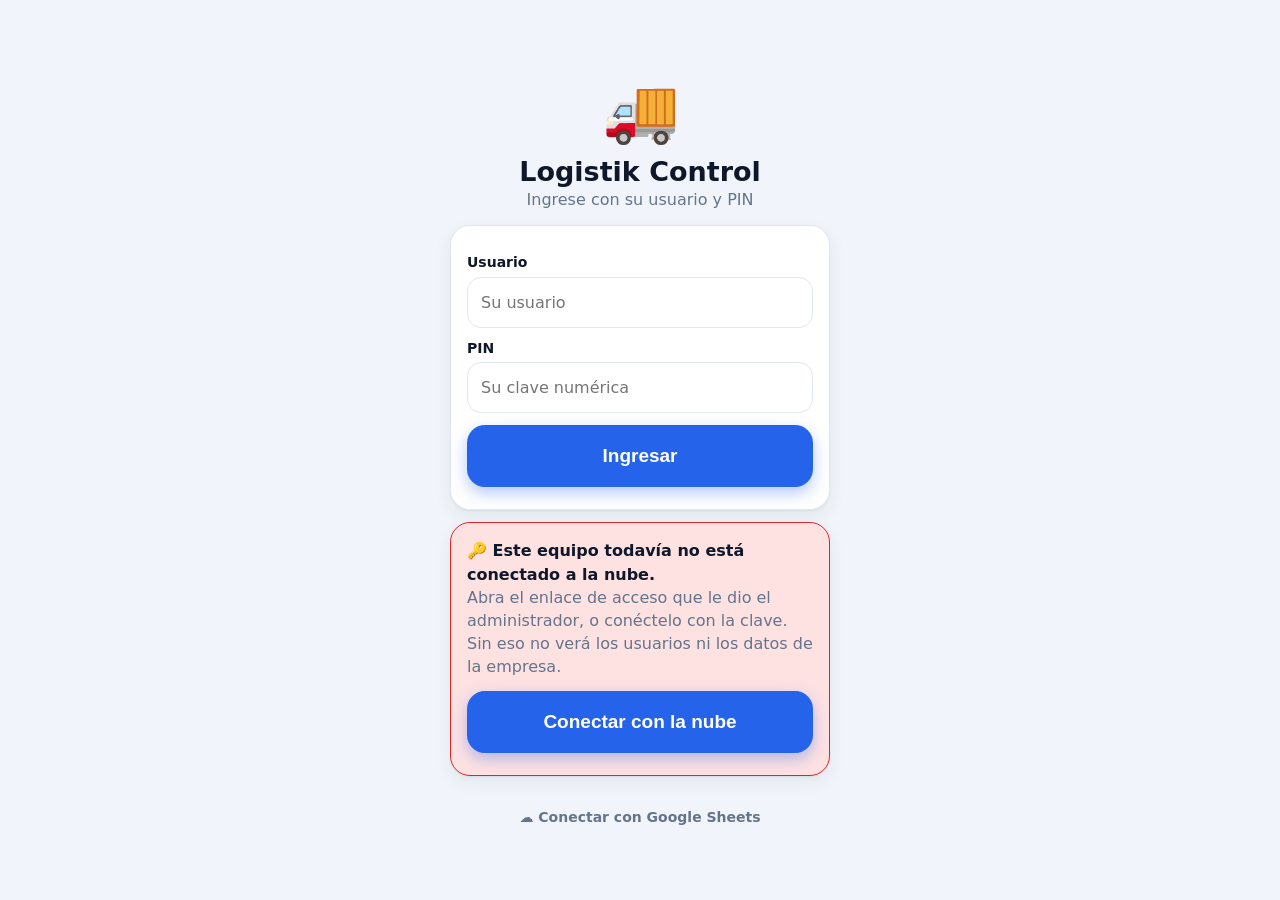
<file: index.html>
<!doctype html>
<html lang="es">
<head>
<meta charset="utf-8">
<meta name="viewport" content="width=device-width, initial-scale=1, viewport-fit=cover, user-scalable=no">
<meta name="theme-color" content="#1d5fd1">
<title>Logistik Control</title>
<link rel="stylesheet" href="vendor/leaflet.css">
<link rel="stylesheet" href="style.css">
</head>
<body>
<div id="app"></div>
<script src="capacitor.js"></script>
<script src="sql-wasm.js"></script>
<script src="vendor/leaflet.js"></script>
<script type="module" src="localapi.js"></script>
<script type="module" src="app.js"></script>
</body>
</html>
</file>
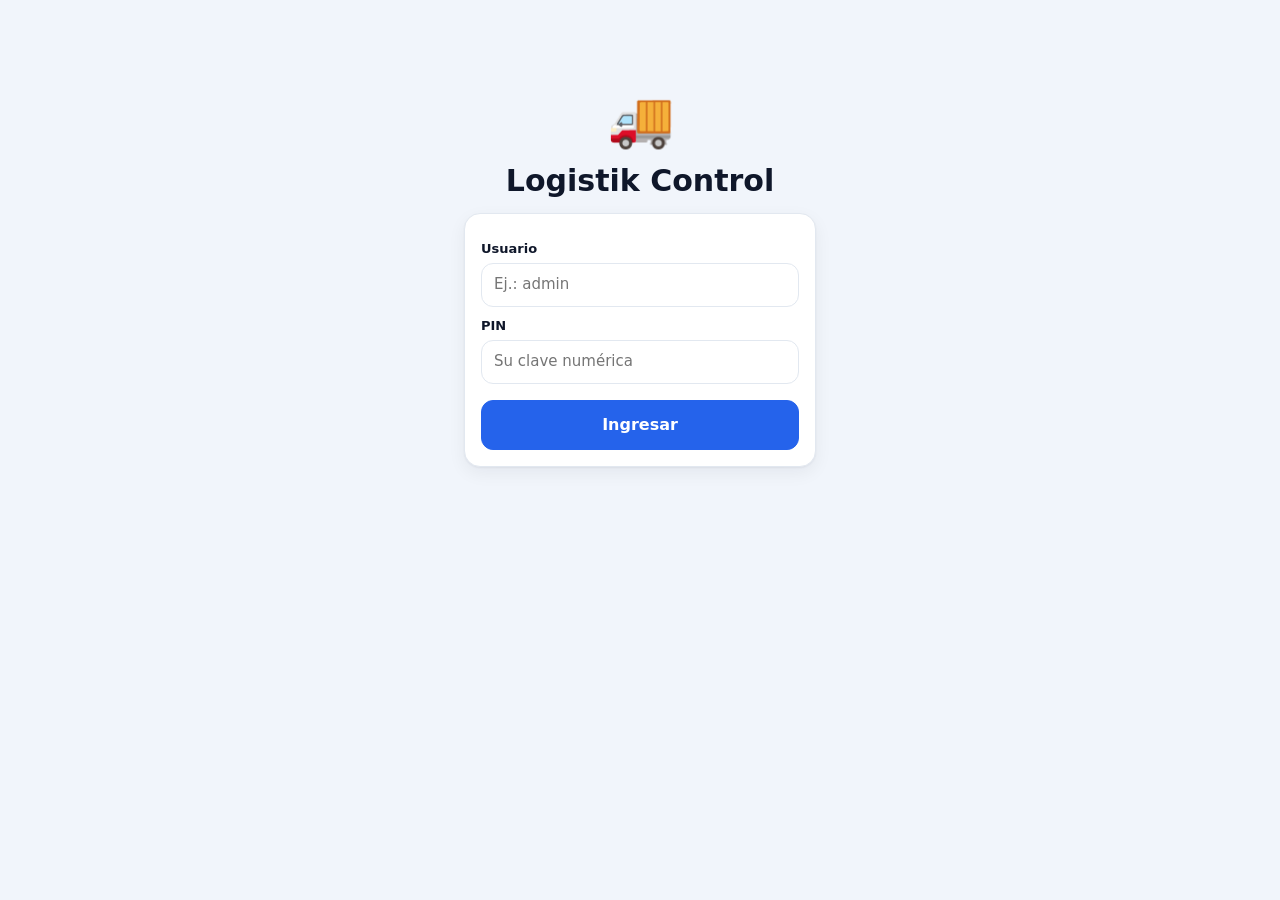
<file: admin.html>
<!doctype html>
<html lang="es"><head><meta charset="utf-8"><meta name="viewport" content="width=device-width, initial-scale=1"><title>Logistik Control</title>
<link rel="stylesheet" href="vendor/leaflet.css"><link rel="stylesheet" href="admin.css"></head>
<body><div id="app"></div><script>window.LC_STANDALONE = true;</script><script src="sql-wasm.js"></script><script src="vendor/leaflet.js"></script>
<script type="module" src="localapi.js?v=1794405781250"></script><script type="module" src="admin.js?v=1794405781250"></script></body></html>
</file>
<file: vendor/leaflet.css>
/* required styles */

.leaflet-pane,
.leaflet-tile,
.leaflet-marker-icon,
.leaflet-marker-shadow,
.leaflet-tile-container,
.leaflet-pane > svg,
.leaflet-pane > canvas,
.leaflet-zoom-box,
.leaflet-image-layer,
.leaflet-layer {
	position: absolute;
	left: 0;
	top: 0;
	}
.leaflet-container {
	overflow: hidden;
	}
.leaflet-tile,
.leaflet-marker-icon,
.leaflet-marker-shadow {
	-webkit-user-select: none;
	   -moz-user-select: none;
	        user-select: none;
	  -webkit-user-drag: none;
	}
/* Prevents IE11 from highlighting tiles in blue */
.leaflet-tile::selection {
	background: transparent;
}
/* Safari renders non-retina tile on retina better with this, but Chrome is worse */
.leaflet-safari .leaflet-tile {
	image-rendering: -webkit-optimize-contrast;
	}
/* hack that prevents hw layers "stretching" when loading new tiles */
.leaflet-safari .leaflet-tile-container {
	width: 1600px;
	height: 1600px;
	-webkit-transform-origin: 0 0;
	}
.leaflet-marker-icon,
.leaflet-marker-shadow {
	display: block;
	}
/* .leaflet-container svg: reset svg max-width decleration shipped in Joomla! (joomla.org) 3.x */
/* .leaflet-container img: map is broken in FF if you have max-width: 100% on tiles */
.leaflet-container .leaflet-overlay-pane svg {
	max-width: none !important;
	max-height: none !important;
	}
.leaflet-container .leaflet-marker-pane img,
.leaflet-container .leaflet-shadow-pane img,
.leaflet-container .leaflet-tile-pane img,
.leaflet-container img.leaflet-image-layer,
.leaflet-container .leaflet-tile {
	max-width: none !important;
	max-height: none !important;
	width: auto;
	padding: 0;
	}

.leaflet-container img.leaflet-tile {
	/* See: https://bugs.chromium.org/p/chromium/issues/detail?id=600120 */
	mix-blend-mode: plus-lighter;
}

.leaflet-container.leaflet-touch-zoom {
	-ms-touch-action: pan-x pan-y;
	touch-action: pan-x pan-y;
	}
.leaflet-container.leaflet-touch-drag {
	-ms-touch-action: pinch-zoom;
	/* Fallback for FF which doesn't support pinch-zoom */
	touch-action: none;
	touch-action: pinch-zoom;
}
.leaflet-container.leaflet-touch-drag.leaflet-touch-zoom {
	-ms-touch-action: none;
	touch-action: none;
}
.leaflet-container {
	-webkit-tap-highlight-color: transparent;
}
.leaflet-container a {
	-webkit-tap-highlight-color: rgba(51, 181, 229, 0.4);
}
.leaflet-tile {
	filter: inherit;
	visibility: hidden;
	}
.leaflet-tile-loaded {
	visibility: inherit;
	}
.leaflet-zoom-box {
	width: 0;
	height: 0;
	-moz-box-sizing: border-box;
	     box-sizing: border-box;
	z-index: 800;
	}
/* workaround for https://bugzilla.mozilla.org/show_bug.cgi?id=888319 */
.leaflet-overlay-pane svg {
	-moz-user-select: none;
	}

.leaflet-pane         { z-index: 400; }

.leaflet-tile-pane    { z-index: 200; }
.leaflet-overlay-pane { z-index: 400; }
.leaflet-shadow-pane  { z-index: 500; }
.leaflet-marker-pane  { z-index: 600; }
.leaflet-tooltip-pane   { z-index: 650; }
.leaflet-popup-pane   { z-index: 700; }

.leaflet-map-pane canvas { z-index: 100; }
.leaflet-map-pane svg    { z-index: 200; }

.leaflet-vml-shape {
	width: 1px;
	height: 1px;
	}
.lvml {
	behavior: url(#default#VML);
	display: inline-block;
	position: absolute;
	}


/* control positioning */

.leaflet-control {
	position: relative;
	z-index: 800;
	pointer-events: visiblePainted; /* IE 9-10 doesn't have auto */
	pointer-events: auto;
	}
.leaflet-top,
.leaflet-bottom {
	position: absolute;
	z-index: 1000;
	pointer-events: none;
	}
.leaflet-top {
	top: 0;
	}
.leaflet-right {
	right: 0;
	}
.leaflet-bottom {
	bottom: 0;
	}
.leaflet-left {
	left: 0;
	}
.leaflet-control {
	float: left;
	clear: both;
	}
.leaflet-right .leaflet-control {
	float: right;
	}
.leaflet-top .leaflet-control {
	margin-top: 10px;
	}
.leaflet-bottom .leaflet-control {
	margin-bottom: 10px;
	}
.leaflet-left .leaflet-control {
	margin-left: 10px;
	}
.leaflet-right .leaflet-control {
	margin-right: 10px;
	}


/* zoom and fade animations */

.leaflet-fade-anim .leaflet-popup {
	opacity: 0;
	-webkit-transition: opacity 0.2s linear;
	   -moz-transition: opacity 0.2s linear;
	        transition: opacity 0.2s linear;
	}
.leaflet-fade-anim .leaflet-map-pane .leaflet-popup {
	opacity: 1;
	}
.leaflet-zoom-animated {
	-webkit-transform-origin: 0 0;
	    -ms-transform-origin: 0 0;
	        transform-origin: 0 0;
	}
svg.leaflet-zoom-animated {
	will-change: transform;
}

.leaflet-zoom-anim .leaflet-zoom-animated {
	-webkit-transition: -webkit-transform 0.25s cubic-bezier(0,0,0.25,1);
	   -moz-transition:    -moz-transform 0.25s cubic-bezier(0,0,0.25,1);
	        transition:         transform 0.25s cubic-bezier(0,0,0.25,1);
	}
.leaflet-zoom-anim .leaflet-tile,
.leaflet-pan-anim .leaflet-tile {
	-webkit-transition: none;
	   -moz-transition: none;
	        transition: none;
	}

.leaflet-zoom-anim .leaflet-zoom-hide {
	visibility: hidden;
	}


/* cursors */

.leaflet-interactive {
	cursor: pointer;
	}
.leaflet-grab {
	cursor: -webkit-grab;
	cursor:    -moz-grab;
	cursor:         grab;
	}
.leaflet-crosshair,
.leaflet-crosshair .leaflet-interactive {
	cursor: crosshair;
	}
.leaflet-popup-pane,
.leaflet-control {
	cursor: auto;
	}
.leaflet-dragging .leaflet-grab,
.leaflet-dragging .leaflet-grab .leaflet-interactive,
.leaflet-dragging .leaflet-marker-draggable {
	cursor: move;
	cursor: -webkit-grabbing;
	cursor:    -moz-grabbing;
	cursor:         grabbing;
	}

/* marker & overlays interactivity */
.leaflet-marker-icon,
.leaflet-marker-shadow,
.leaflet-image-layer,
.leaflet-pane > svg path,
.leaflet-tile-container {
	pointer-events: none;
	}

.leaflet-marker-icon.leaflet-interactive,
.leaflet-image-layer.leaflet-interactive,
.leaflet-pane > svg path.leaflet-interactive,
svg.leaflet-image-layer.leaflet-interactive path {
	pointer-events: visiblePainted; /* IE 9-10 doesn't have auto */
	pointer-events: auto;
	}

/* visual tweaks */

.leaflet-container {
	background: #ddd;
	outline-offset: 1px;
	}
.leaflet-container a {
	color: #0078A8;
	}
.leaflet-zoom-box {
	border: 2px dotted #38f;
	background: rgba(255,255,255,0.5);
	}


/* general typography */
.leaflet-container {
	font-family: "Helvetica Neue", Arial, Helvetica, sans-serif;
	font-size: 12px;
	font-size: 0.75rem;
	line-height: 1.5;
	}


/* general toolbar styles */

.leaflet-bar {
	box-shadow: 0 1px 5px rgba(0,0,0,0.65);
	border-radius: 4px;
	}
.leaflet-bar a {
	background-color: #fff;
	border-bottom: 1px solid #ccc;
	width: 26px;
	height: 26px;
	line-height: 26px;
	display: block;
	text-align: center;
	text-decoration: none;
	color: black;
	}
.leaflet-bar a,
.leaflet-control-layers-toggle {
	background-position: 50% 50%;
	background-repeat: no-repeat;
	display: block;
	}
.leaflet-bar a:hover,
.leaflet-bar a:focus {
	background-color: #f4f4f4;
	}
.leaflet-bar a:first-child {
	border-top-left-radius: 4px;
	border-top-right-radius: 4px;
	}
.leaflet-bar a:last-child {
	border-bottom-left-radius: 4px;
	border-bottom-right-radius: 4px;
	border-bottom: none;
	}
.leaflet-bar a.leaflet-disabled {
	cursor: default;
	background-color: #f4f4f4;
	color: #bbb;
	}

.leaflet-touch .leaflet-bar a {
	width: 30px;
	height: 30px;
	line-height: 30px;
	}
.leaflet-touch .leaflet-bar a:first-child {
	border-top-left-radius: 2px;
	border-top-right-radius: 2px;
	}
.leaflet-touch .leaflet-bar a:last-child {
	border-bottom-left-radius: 2px;
	border-bottom-right-radius: 2px;
	}

/* zoom control */

.leaflet-control-zoom-in,
.leaflet-control-zoom-out {
	font: bold 18px 'Lucida Console', Monaco, monospace;
	text-indent: 1px;
	}

.leaflet-touch .leaflet-control-zoom-in, .leaflet-touch .leaflet-control-zoom-out  {
	font-size: 22px;
	}


/* layers control */

.leaflet-control-layers {
	box-shadow: 0 1px 5px rgba(0,0,0,0.4);
	background: #fff;
	border-radius: 5px;
	}
.leaflet-control-layers-toggle {
	background-image: url(images/layers.png);
	width: 36px;
	height: 36px;
	}
.leaflet-retina .leaflet-control-layers-toggle {
	background-image: url(images/layers-2x.png);
	background-size: 26px 26px;
	}
.leaflet-touch .leaflet-control-layers-toggle {
	width: 44px;
	height: 44px;
	}
.leaflet-control-layers .leaflet-control-layers-list,
.leaflet-control-layers-expanded .leaflet-control-layers-toggle {
	display: none;
	}
.leaflet-control-layers-expanded .leaflet-control-layers-list {
	display: block;
	position: relative;
	}
.leaflet-control-layers-expanded {
	padding: 6px 10px 6px 6px;
	color: #333;
	background: #fff;
	}
.leaflet-control-layers-scrollbar {
	overflow-y: scroll;
	overflow-x: hidden;
	padding-right: 5px;
	}
.leaflet-control-layers-selector {
	margin-top: 2px;
	position: relative;
	top: 1px;
	}
.leaflet-control-layers label {
	display: block;
	font-size: 13px;
	font-size: 1.08333em;
	}
.leaflet-control-layers-separator {
	height: 0;
	border-top: 1px solid #ddd;
	margin: 5px -10px 5px -6px;
	}

/* Default icon URLs */
.leaflet-default-icon-path { /* used only in path-guessing heuristic, see L.Icon.Default */
	background-image: url(images/marker-icon.png);
	}


/* attribution and scale controls */

.leaflet-container .leaflet-control-attribution {
	background: #fff;
	background: rgba(255, 255, 255, 0.8);
	margin: 0;
	}
.leaflet-control-attribution,
.leaflet-control-scale-line {
	padding: 0 5px;
	color: #333;
	line-height: 1.4;
	}
.leaflet-control-attribution a {
	text-decoration: none;
	}
.leaflet-control-attribution a:hover,
.leaflet-control-attribution a:focus {
	text-decoration: underline;
	}
.leaflet-attribution-flag {
	display: inline !important;
	vertical-align: baseline !important;
	width: 1em;
	height: 0.6669em;
	}
.leaflet-left .leaflet-control-scale {
	margin-left: 5px;
	}
.leaflet-bottom .leaflet-control-scale {
	margin-bottom: 5px;
	}
.leaflet-control-scale-line {
	border: 2px solid #777;
	border-top: none;
	line-height: 1.1;
	padding: 2px 5px 1px;
	white-space: nowrap;
	-moz-box-sizing: border-box;
	     box-sizing: border-box;
	background: rgba(255, 255, 255, 0.8);
	text-shadow: 1px 1px #fff;
	}
.leaflet-control-scale-line:not(:first-child) {
	border-top: 2px solid #777;
	border-bottom: none;
	margin-top: -2px;
	}
.leaflet-control-scale-line:not(:first-child):not(:last-child) {
	border-bottom: 2px solid #777;
	}

.leaflet-touch .leaflet-control-attribution,
.leaflet-touch .leaflet-control-layers,
.leaflet-touch .leaflet-bar {
	box-shadow: none;
	}
.leaflet-touch .leaflet-control-layers,
.leaflet-touch .leaflet-bar {
	border: 2px solid rgba(0,0,0,0.2);
	background-clip: padding-box;
	}


/* popup */

.leaflet-popup {
	position: absolute;
	text-align: center;
	margin-bottom: 20px;
	}
.leaflet-popup-content-wrapper {
	padding: 1px;
	text-align: left;
	border-radius: 12px;
	}
.leaflet-popup-content {
	margin: 13px 24px 13px 20px;
	line-height: 1.3;
	font-size: 13px;
	font-size: 1.08333em;
	min-height: 1px;
	}
.leaflet-popup-content p {
	margin: 17px 0;
	margin: 1.3em 0;
	}
.leaflet-popup-tip-container {
	width: 40px;
	height: 20px;
	position: absolute;
	left: 50%;
	margin-top: -1px;
	margin-left: -20px;
	overflow: hidden;
	pointer-events: none;
	}
.leaflet-popup-tip {
	width: 17px;
	height: 17px;
	padding: 1px;

	margin: -10px auto 0;
	pointer-events: auto;

	-webkit-transform: rotate(45deg);
	   -moz-transform: rotate(45deg);
	    -ms-transform: rotate(45deg);
	        transform: rotate(45deg);
	}
.leaflet-popup-content-wrapper,
.leaflet-popup-tip {
	background: white;
	color: #333;
	box-shadow: 0 3px 14px rgba(0,0,0,0.4);
	}
.leaflet-container a.leaflet-popup-close-button {
	position: absolute;
	top: 0;
	right: 0;
	border: none;
	text-align: center;
	width: 24px;
	height: 24px;
	font: 16px/24px Tahoma, Verdana, sans-serif;
	color: #757575;
	text-decoration: none;
	background: transparent;
	}
.leaflet-container a.leaflet-popup-close-button:hover,
.leaflet-container a.leaflet-popup-close-button:focus {
	color: #585858;
	}
.leaflet-popup-scrolled {
	overflow: auto;
	}

.leaflet-oldie .leaflet-popup-content-wrapper {
	-ms-zoom: 1;
	}
.leaflet-oldie .leaflet-popup-tip {
	width: 24px;
	margin: 0 auto;

	-ms-filter: "progid:DXImageTransform.Microsoft.Matrix(M11=0.70710678, M12=0.70710678, M21=-0.70710678, M22=0.70710678)";
	filter: progid:DXImageTransform.Microsoft.Matrix(M11=0.70710678, M12=0.70710678, M21=-0.70710678, M22=0.70710678);
	}

.leaflet-oldie .leaflet-control-zoom,
.leaflet-oldie .leaflet-control-layers,
.leaflet-oldie .leaflet-popup-content-wrapper,
.leaflet-oldie .leaflet-popup-tip {
	border: 1px solid #999;
	}


/* div icon */

.leaflet-div-icon {
	background: #fff;
	border: 1px solid #666;
	}


/* Tooltip */
/* Base styles for the element that has a tooltip */
.leaflet-tooltip {
	position: absolute;
	padding: 6px;
	background-color: #fff;
	border: 1px solid #fff;
	border-radius: 3px;
	color: #222;
	white-space: nowrap;
	-webkit-user-select: none;
	-moz-user-select: none;
	-ms-user-select: none;
	user-select: none;
	pointer-events: none;
	box-shadow: 0 1px 3px rgba(0,0,0,0.4);
	}
.leaflet-tooltip.leaflet-interactive {
	cursor: pointer;
	pointer-events: auto;
	}
.leaflet-tooltip-top:before,
.leaflet-tooltip-bottom:before,
.leaflet-tooltip-left:before,
.leaflet-tooltip-right:before {
	position: absolute;
	pointer-events: none;
	border: 6px solid transparent;
	background: transparent;
	content: "";
	}

/* Directions */

.leaflet-tooltip-bottom {
	margin-top: 6px;
}
.leaflet-tooltip-top {
	margin-top: -6px;
}
.leaflet-tooltip-bottom:before,
.leaflet-tooltip-top:before {
	left: 50%;
	margin-left: -6px;
	}
.leaflet-tooltip-top:before {
	bottom: 0;
	margin-bottom: -12px;
	border-top-color: #fff;
	}
.leaflet-tooltip-bottom:before {
	top: 0;
	margin-top: -12px;
	margin-left: -6px;
	border-bottom-color: #fff;
	}
.leaflet-tooltip-left {
	margin-left: -6px;
}
.leaflet-tooltip-right {
	margin-left: 6px;
}
.leaflet-tooltip-left:before,
.leaflet-tooltip-right:before {
	top: 50%;
	margin-top: -6px;
	}
.leaflet-tooltip-left:before {
	right: 0;
	margin-right: -12px;
	border-left-color: #fff;
	}
.leaflet-tooltip-right:before {
	left: 0;
	margin-left: -12px;
	border-right-color: #fff;
	}

/* Printing */

@media print {
	/* Prevent printers from removing background-images of controls. */
	.leaflet-control {
		-webkit-print-color-adjust: exact;
		print-color-adjust: exact;
		}
	}
</file>
<file: style.css>
/* LOGISTIK CONTROL — app del chofer y del solicitante */
:root{--bg:#f1f5fb;--card:#fff;--ink:#0f172a;--mut:#64748b;--line:#e2e8f0;--soft:#f8fafc;--pri:#2563eb;--pri-l:#dbeafe;--teal:#0d9488;--ok:#16a34a;--ok-l:#dcfce7;--warn:#d97706;--warn-l:#fef3c7;--bad:#dc2626;--bad-l:#fee2e2;--sh:0 1px 2px rgba(15,23,42,.05),0 6px 18px rgba(15,23,42,.07)}
@media (prefers-color-scheme:dark){:root{--bg:#0b1220;--card:#131c2e;--ink:#e8eef8;--mut:#93a4bd;--line:#243049;--soft:#0f1829;--pri:#5b9bff;--pri-l:#16284d;--teal:#2dd4bf;--ok:#4ade80;--ok-l:#12301d;--warn:#fbbf24;--warn-l:#3a2d0b;--bad:#f87171;--bad-l:#3b1618;--sh:0 1px 2px rgba(0,0,0,.4),0 6px 18px rgba(0,0,0,.3)}}
*{box-sizing:border-box;-webkit-tap-highlight-color:transparent}
body{margin:0;font:16px/1.45 system-ui,Roboto,sans-serif;background:var(--bg);color:var(--ink);padding-top:env(safe-area-inset-top);padding-bottom:env(safe-area-inset-bottom)}
h1,h2,h3{margin:0;line-height:1.2}h2{font-size:21px}h3{font-size:15px;margin:12px 0 8px}
main{padding:12px 14px 40px;max-width:560px;margin:auto}
.mut{color:var(--mut)}.err{color:var(--bad);font-weight:600;margin:6px 0}
/* encabezado */
.top{position:sticky;top:0;z-index:10;background:linear-gradient(120deg,#1d4ed8,#0d9488);color:#fff;padding:10px 14px;display:flex;flex-wrap:wrap;gap:6px 8px;align-items:center}
.top .who{flex:1;min-width:0}.top .who b{font-size:17px;display:block;white-space:nowrap;overflow:hidden;text-overflow:ellipsis}.top .who small{opacity:.85}
.top .pill{background:#ffffff2e;color:#fff;border:0;border-radius:99px;padding:8px 14px;font:inherit;font-weight:600}
.top .chips{display:flex;gap:6px;flex-wrap:wrap;width:100%}.chip{font-size:12px;padding:3px 10px;border-radius:99px;background:var(--line);color:var(--ink);white-space:nowrap;font-weight:600}
.top .chip{background:#ffffff2e;color:#fff}.top .chip.ok{background:#16a34acc}.top .chip.bad{background:#dc2626cc}.top .chip.warn{background:#d97706cc}
.chip.ok{background:var(--ok-l);color:var(--ok)}.chip.warn{background:var(--warn-l);color:var(--warn)}.chip.bad{background:var(--bad-l);color:var(--bad)}
/* tarjetas */
.card{background:var(--card);border:1px solid var(--line);border-radius:20px;padding:16px;margin-bottom:12px;box-shadow:var(--sh)}
.card.flat{box-shadow:none;background:var(--soft)}.card.alerta{border-color:var(--bad);background:var(--bad-l)}
.card.vacio{text-align:center;padding:26px 16px}.big-i{font-size:54px}
.hero{background:linear-gradient(135deg,#2563eb,#0d9488);color:#fff;border-radius:22px;padding:16px;margin-bottom:12px;box-shadow:var(--sh)}
.hero .hl{font-size:13px;opacity:.85;text-transform:uppercase;letter-spacing:1px;font-weight:700}.hero .hd{font-size:22px;font-weight:800}.hero .hd::first-letter{text-transform:uppercase}.hero .hs{opacity:.92;font-size:14px;margin-top:2px}
.hero .bar{height:10px;background:#ffffff40;border-radius:99px;margin:10px 0 6px;overflow:hidden}.hero .bar i{display:block;height:100%;background:#fff;border-radius:99px}
.act-card{border:2px solid var(--pri)}
.kv{display:flex;justify-content:space-between;gap:10px;padding:7px 0;border-bottom:1px dashed var(--line)}.kv span{color:var(--mut)}.kv b{text-align:right}
.nota{background:var(--warn-l);border-radius:12px;padding:8px 10px;margin:8px 0;font-size:14px}.nota.ok{background:var(--ok-l)}
/* botones */
.big{display:block;width:100%;padding:20px 12px;font-size:19px;font-weight:800;border:0;border-radius:18px;background:var(--pri);color:#fff;margin:12px 0 6px;box-shadow:0 6px 16px rgba(37,99,235,.35)}
.big.ok{background:var(--ok);box-shadow:0 6px 16px rgba(22,163,74,.35)}.big.bad{background:var(--bad);box-shadow:0 6px 16px rgba(220,38,38,.3)}.big.nar{background:var(--warn);box-shadow:0 6px 16px rgba(217,119,6,.35)}.big:disabled{opacity:.5}.big:active{transform:scale(.98)}
.ayuda{color:var(--mut);font-size:14px;margin:2px 4px 10px;text-align:center}
.sec{padding:13px 10px;font:inherit;font-size:15px;font-weight:600;border:1.5px solid var(--line);background:var(--card);color:var(--ink);border-radius:14px;flex:1}
.sec.peligro{color:var(--bad);border-color:var(--bad-l);background:var(--bad-l)}.sec.link{width:100%;border:0;background:none;color:var(--mut);font-size:14px;margin-top:6px}
.row{display:flex;gap:8px}.row2{display:grid;grid-template-columns:1fr 1fr;gap:8px}
.acciones{display:grid;grid-template-columns:repeat(auto-fit,minmax(92px,1fr));gap:8px;margin-bottom:12px}
.acciones button{border:1.5px solid var(--line);background:var(--card);color:var(--ink);border-radius:16px;padding:12px 4px;font:inherit;font-size:13px;font-weight:600;display:flex;flex-direction:column;align-items:center;gap:4px;box-shadow:var(--sh)}.acciones button i{font-style:normal;font-size:26px}
/* pasos de la actividad */
.stepper{display:flex;margin:14px 0 4px}.stepper .s{flex:1;text-align:center;font-size:12px;color:var(--mut);position:relative;font-weight:600}
.stepper .s i{display:flex;width:36px;height:36px;border-radius:50%;background:var(--line);margin:0 auto 4px;align-items:center;justify-content:center;font-style:normal;font-size:17px;position:relative;z-index:1}
.stepper .s::before{content:"";position:absolute;top:17px;left:-50%;width:100%;height:4px;background:var(--line)}.stepper .s:first-child::before{display:none}
.stepper .s.done i{background:var(--ok);color:#fff}.stepper .s.done::before{background:var(--ok)}.stepper .s.now i{background:var(--pri);box-shadow:0 0 0 5px var(--pri-l)}.stepper .s.now{color:var(--pri)}.stepper .s.now::before{background:var(--ok)}
.act{display:flex;gap:10px;padding:9px 0;border-top:1px solid var(--line);align-items:center}.act:first-of-type{border-top:0}
.dot{width:14px;height:14px;border-radius:50%;background:var(--line);flex:none}.dot.FINALIZADA{background:var(--ok)}.dot.OMITIDA{background:var(--mut)}.dot.cur{background:var(--pri);box-shadow:0 0 0 4px var(--pri-l)}
.sem{display:inline-block;padding:2px 9px;border-radius:99px;font-size:12px;font-weight:700}.sem.VERDE{background:var(--ok-l);color:var(--ok)}.sem.AMARILLO{background:var(--warn-l);color:var(--warn)}.sem.ROJO{background:var(--bad-l);color:var(--bad)}
.stats{display:grid;grid-template-columns:1fr 1fr;gap:8px;margin:10px 0}.stat{background:var(--soft);border:1px solid var(--line);border-radius:14px;padding:10px;display:flex;flex-direction:column}.stat i{font-style:normal;font-size:20px}.stat b{font-size:20px}.stat span{color:var(--mut);font-size:13px}
/* formularios */
label{display:block;font-size:14px;font-weight:600;margin:10px 0 4px}label.req::after{content:" *";color:var(--bad)}
input,select,textarea{width:100%;font:inherit;padding:13px;border:1.5px solid var(--line);border-radius:14px;background:var(--card);color:var(--ink);min-height:50px;outline:none}input:focus,select:focus,textarea:focus{border-color:var(--pri);box-shadow:0 0 0 3px var(--pri-l)}
.invalid{border-color:var(--bad)!important;background:var(--bad-l)}.hint{font-size:13px;color:var(--mut);margin:4px 0}
.seccion{background:var(--soft)}.seccion .sh{display:flex;gap:10px;align-items:center;margin-bottom:4px}.seccion .num{width:30px;height:30px;border-radius:50%;background:var(--pri);color:#fff;display:flex;align-items:center;justify-content:center;font-weight:800;flex:none}.seccion .sh small{display:block;color:var(--mut);font-weight:400}
.seg{display:flex;gap:6px;flex-wrap:wrap}.seg label{margin:0;flex:1;min-width:92px;position:relative}.seg input{position:absolute;opacity:0;pointer-events:none}
.seg span{display:block;text-align:center;border:1.5px solid var(--line);border-radius:14px;padding:12px 6px;background:var(--card);font-weight:700;font-size:14px}.seg span small{display:block;font-weight:400;color:var(--mut);font-size:11.5px}
.seg input:checked+span{border-color:var(--pri);background:var(--pri-l);color:var(--pri)}.seg.urg input[value=URGENTE]:checked+span{border-color:var(--warn);background:var(--warn-l);color:var(--warn)}.seg.urg input[value=CRITICA]:checked+span{border-color:var(--bad);background:var(--bad-l);color:var(--bad)}
.tabs{display:flex;gap:6px;margin-bottom:12px}.tabs button{flex:1;padding:14px 8px;border:1.5px solid var(--line);border-radius:16px;background:var(--card);color:var(--ink);font:inherit;font-weight:700}.tabs button.on{background:var(--pri);color:#fff;border-color:var(--pri)}
.sol{border-left:6px solid var(--pri)}.sol.URGENTE{border-left-color:var(--warn)}.sol.CRITICA{border-left-color:var(--bad)}
.tag{font-size:12px;padding:3px 10px;border-radius:99px;background:var(--pri-l);color:var(--pri);font-weight:700}.tag.EAPROBADA,.tag.EPLANIFICADA,.tag.ECOMPLETADA{background:var(--ok-l);color:var(--ok)}.tag.ECANCELADA{background:var(--bad-l);color:var(--bad)}.tag.EEN_EJECUCION{background:#ccfbf1;color:var(--teal)}.tag.EREPROGRAMADA,.tag.EEN_REVISION{background:var(--warn-l);color:var(--warn)}
.tl{display:flex;margin:12px 0 4px}.tl .p{flex:1;text-align:center;font-size:11px;color:var(--mut);position:relative}.tl .p::before{content:"";display:block;width:18px;height:18px;border-radius:50%;background:var(--line);margin:0 auto 4px;position:relative;z-index:1}
.tl .p::after{content:"";position:absolute;top:8px;left:-50%;width:100%;height:3px;background:var(--line)}.tl .p:first-child::after{display:none}.tl .p.done::before,.tl .p.done::after{background:var(--ok)}.tl .p.now::before{background:var(--pri);box-shadow:0 0 0 5px var(--pri-l)}.tl .p.now{color:var(--pri);font-weight:700}
/* ventanas y avisos */
.modal{position:fixed;inset:0;background:#0f172acc;z-index:20;display:flex;align-items:flex-end;justify-content:center}
.modal>div{background:var(--card);width:100%;max-width:560px;border-radius:24px 24px 0 0;padding:18px 16px calc(18px + env(safe-area-inset-bottom));max-height:92vh;overflow:auto}
.toast{position:fixed;left:14px;right:14px;bottom:26px;background:#0f172a;color:#fff;padding:15px;border-radius:16px;z-index:40;text-align:center;font-weight:600;box-shadow:var(--sh)}
.login{max-width:380px;margin:6vh auto 0}.login .logo{text-align:center;font-size:62px}.login h1{text-align:center;font-size:27px}
.top .chip.ok,.top .chip.bad,.top .chip.warn{color:#fff}
.num2{width:30px;height:30px;border-radius:50%;background:var(--line);display:flex;align-items:center;justify-content:center;font-weight:800;flex:none}.num2.ok{background:var(--ok);color:#fff}.num2.now{background:var(--pri);color:#fff;box-shadow:0 0 0 4px var(--pri-l)}
.pin{width:30px;height:30px;border-radius:50%;background:#64748b;color:#fff;display:flex;align-items:center;justify-content:center;font-weight:800;border:3px solid #fff;box-shadow:0 2px 6px #0006}.pin.ok{background:#16a34a}.pin.now{background:#2563eb}
.leaflet-container{z-index:0}
</file>
<file: admin.css>
/* LOGISTIK CONTROL — sistema visual del panel de gestión */
:root{
  --bg:#f1f5fb;--card:#fff;--ink:#0f172a;--mut:#64748b;--line:#e2e8f0;--soft:#f8fafc;
  --pri:#2563eb;--pri-d:#1d4ed8;--pri-l:#dbeafe;--teal:#0d9488;--teal-l:#ccfbf1;--purple:#7c3aed;--purple-l:#ede9fe;--gray:#475569;--gray-l:#e2e8f0;
  --ok:#16a34a;--ok-l:#dcfce7;--bad:#dc2626;--bad-l:#fee2e2;--warn:#d97706;--warn-l:#fef3c7;
  --r:16px;--sh:0 1px 2px rgba(15,23,42,.05),0 6px 18px rgba(15,23,42,.06);
}
@media (prefers-color-scheme:dark){:root{--bg:#0b1220;--card:#131c2e;--ink:#e8eef8;--mut:#93a4bd;--line:#243049;--soft:#0f1829;--pri:#5b9bff;--pri-d:#3b82f6;--pri-l:#16284d;--teal:#2dd4bf;--teal-l:#0f2f2c;--purple:#a78bfa;--purple-l:#241b44;--gray:#94a3b8;--gray-l:#243049;--ok:#4ade80;--ok-l:#12301d;--bad:#f87171;--bad-l:#3b1618;--warn:#fbbf24;--warn-l:#3a2d0b;--sh:0 1px 2px rgba(0,0,0,.4),0 6px 18px rgba(0,0,0,.3)}}
*{box-sizing:border-box;-webkit-tap-highlight-color:transparent}
html{scroll-behavior:smooth}
body{margin:0;font:15px/1.45 system-ui,-apple-system,"Segoe UI",Roboto,sans-serif;background:var(--bg);color:var(--ink)}
h1,h2,h3{margin:0;line-height:1.2}h2{font-size:19px}h3{font-size:15px;margin:14px 0 8px}
.mut{color:var(--mut)}.sm{font-size:13px}.b{font-weight:700}.right{text-align:right}
a{color:var(--pri)}

/* ---- estructura ---- */
.shell{display:grid;grid-template-columns:minmax(0,1fr);min-height:100vh;padding-bottom:78px}
.side{display:none}
.top{position:sticky;top:0;z-index:20;display:flex;align-items:center;gap:8px;padding:10px 14px;color:#fff;background:linear-gradient(120deg,#1d4ed8,#0d9488)}
.top .brand{flex:1;font-weight:800;font-size:17px;letter-spacing:.2px}
.top .pill{background:#ffffff26;color:#fff;border:0;border-radius:99px;padding:6px 11px;font-size:13px;cursor:pointer}
.content{min-width:0}main{padding:14px;max-width:1180px;width:100%;min-width:0;margin:0 auto}
.tabbar{position:fixed;left:0;right:0;bottom:0;z-index:25;display:flex;background:var(--card);border-top:1px solid var(--line);box-shadow:0 -6px 18px rgba(15,23,42,.08);padding:4px 4px calc(4px + env(safe-area-inset-bottom))}
.tabbar button{flex:1;border:0;background:none;color:var(--mut);padding:6px 2px;font:inherit;font-size:11px;display:flex;flex-direction:column;align-items:center;gap:1px;cursor:pointer;border-radius:12px;position:relative}
.tabbar button .i{font-size:22px;line-height:1.1}.tabbar button.on{color:var(--pri);font-weight:700;background:var(--pri-l)}
.tabbar .dot{position:absolute;top:2px;right:22%;min-width:17px;height:17px;border-radius:99px;background:var(--bad);color:#fff;font-size:10px;display:flex;align-items:center;justify-content:center;padding:0 4px}
@media(min-width:900px){
  .shell{grid-template-columns:262px 1fr;padding-bottom:0}.tabbar{display:none}.top{display:none}
  .side{display:flex;flex-direction:column;position:sticky;top:0;height:100vh;overflow:auto;background:var(--card);border-right:1px solid var(--line);padding:0}
  .side .brandbox{padding:18px 18px 14px;color:#fff;background:linear-gradient(135deg,#1d4ed8,#0d9488);font-weight:800;font-size:18px}
  .side .brandbox small{display:block;font-weight:400;opacity:.85;font-size:12px;margin-top:2px}
  .side .grp{padding:12px 12px 2px;font-size:11px;letter-spacing:.8px;text-transform:uppercase;color:var(--mut);font-weight:700}
  .side button.nv{display:flex;align-items:center;gap:10px;width:calc(100% - 16px);margin:2px 8px;padding:10px 12px;border:0;border-radius:12px;background:none;color:var(--ink);font:inherit;cursor:pointer;text-align:left}
  .side button.nv:hover{background:var(--soft)}.side button.nv.on{background:var(--pri-l);color:var(--pri);font-weight:700}
  .side button.nv .i{width:26px;text-align:center;font-size:18px}.side .foot{margin-top:auto;padding:14px;border-top:1px solid var(--line)}
  main{padding:22px 26px}
}

/* ---- encabezado de página ---- */
.hero{display:flex;align-items:center;gap:14px;background:var(--card);border-radius:var(--r);box-shadow:var(--sh);padding:14px 16px;margin-bottom:14px;border:1px solid var(--line);flex-wrap:wrap}
.hero .ico{width:52px;height:52px;border-radius:16px;display:flex;align-items:center;justify-content:center;font-size:26px;flex:none;background:var(--pri-l)}
.hero[data-g=teal] .ico{background:var(--teal-l)}.hero[data-g=purple] .ico{background:var(--purple-l)}.hero[data-g=gray] .ico{background:var(--gray-l)}
.hero .tx{flex:1;min-width:180px}.hero h1{font-size:21px}.hero p{margin:3px 0 0;color:var(--mut);font-size:13.5px}
.hero .acc{display:flex;gap:8px;flex-wrap:wrap}

/* ---- tarjetas y bloques ---- */
.card{background:var(--card);border:1px solid var(--line);border-radius:var(--r);box-shadow:var(--sh);padding:16px;margin-bottom:14px}
.card.flat{box-shadow:none;background:var(--soft)}
.grid{display:grid;grid-template-columns:repeat(auto-fit,minmax(min(210px,100%),1fr));gap:12px}
.grid2{display:grid;grid-template-columns:repeat(auto-fit,minmax(min(150px,100%),1fr));gap:10px}
.row{display:flex;gap:8px;align-items:center;flex-wrap:wrap}.sp{flex:1}
.stat{border-radius:var(--r);padding:14px;background:var(--card);border:1px solid var(--line);box-shadow:var(--sh);border-left:6px solid var(--pri);cursor:default}
.stat .n{font-size:30px;font-weight:800;line-height:1}.stat .l{color:var(--mut);font-size:13px;margin-top:5px}
.stat.teal{border-left-color:var(--teal)}.stat.purple{border-left-color:var(--purple)}.stat.warn{border-left-color:var(--warn)}.stat.ok{border-left-color:var(--ok)}.stat.bad{border-left-color:var(--bad)}.stat[data-go]{cursor:pointer}
.tile{display:flex;gap:12px;align-items:center;text-align:left;border:0;border-radius:var(--r);padding:16px;color:#fff;font:inherit;cursor:pointer;box-shadow:var(--sh);background:linear-gradient(135deg,#2563eb,#3b82f6)}
.tile .i{font-size:30px}.tile b{display:block;font-size:16px}.tile span{font-size:12.5px;opacity:.92}
.tile.teal{background:linear-gradient(135deg,#0f766e,#14b8a6)}.tile.purple{background:linear-gradient(135deg,#6d28d9,#8b5cf6)}.tile.orange{background:linear-gradient(135deg,#d97706,#f59e0b)}.tile.rose{background:linear-gradient(135deg,#be123c,#f43f5e)}.tile.slate{background:linear-gradient(135deg,#334155,#64748b)}
.flow{display:flex;gap:6px;overflow-x:auto;padding:2px 0 6px}.flow .st{flex:1;min-width:104px;background:var(--soft);border:1px solid var(--line);border-radius:14px;padding:10px;text-align:center;font-size:12.5px}
.flow .st .i{font-size:22px;display:block}.flow .st b{display:block;margin-top:2px}
.check{display:flex;gap:10px;align-items:center;padding:9px 0;border-top:1px solid var(--line)}.check:first-of-type{border-top:0}
.check .c{width:26px;height:26px;border-radius:50%;border:2px solid var(--line);display:flex;align-items:center;justify-content:center;font-size:14px;flex:none;color:#fff}
.check.done .c{background:var(--ok);border-color:var(--ok)}.check.done .t{color:var(--mut);text-decoration:line-through}
.empty{text-align:center;padding:28px 16px;color:var(--mut)}.empty .i{font-size:44px;display:block;margin-bottom:6px}

/* ---- botones ---- */
.btn{display:inline-flex;align-items:center;justify-content:center;gap:6px;border:1.5px solid var(--line);background:var(--card);color:var(--ink);padding:9px 14px;border-radius:12px;cursor:pointer;font:inherit;font-weight:600;min-height:40px;transition:transform .05s,box-shadow .15s}
.btn:hover{box-shadow:var(--sh)}.btn:active{transform:scale(.97)}
.btn.pri{background:var(--pri);border-color:var(--pri);color:#fff}.btn.ok{background:var(--ok);border-color:var(--ok);color:#fff}.btn.bad{color:var(--bad);border-color:var(--bad-l);background:var(--bad-l)}.btn.warn{background:var(--warn);border-color:var(--warn);color:#fff}
.btn.lg{min-height:50px;font-size:16px;padding:12px 20px}.btn.sm{padding:5px 10px;min-height:32px;font-size:13px;border-radius:10px}.btn:disabled{opacity:.55;cursor:default}.btn.ghost{border-color:transparent;background:var(--soft)}

/* ---- formularios ---- */
label{display:block;font-size:13px;font-weight:600;margin:10px 0 4px;color:var(--ink)}
label.req::after{content:" *";color:var(--bad)}.hint{font-size:12px;color:var(--mut);margin-top:3px}
input,select,textarea{width:100%;font:inherit;color:var(--ink);background:var(--card);border:1.5px solid var(--line);border-radius:12px;padding:10px 12px;min-height:44px;outline:none;transition:border-color .15s,box-shadow .15s}
textarea{min-height:76px;resize:vertical}input:focus,select:focus,textarea:focus{border-color:var(--pri);box-shadow:0 0 0 3px var(--pri-l)}
input[type=checkbox],input[type=radio]{width:auto;min-height:0}.invalid{border-color:var(--bad)!important;background:var(--bad-l)}
td input,td select{min-height:36px;padding:5px 8px;border-radius:9px}
.err{color:var(--bad);font-weight:600;margin:8px 0}.ok-t{color:var(--ok);font-weight:600}
.sec{border:1px solid var(--line);border-radius:var(--r);padding:14px;margin:12px 0;background:var(--soft)}
.sec>.sh{display:flex;align-items:center;gap:10px;margin-bottom:6px}.sec .num{width:28px;height:28px;border-radius:50%;background:var(--pri);color:#fff;display:flex;align-items:center;justify-content:center;font-weight:800;font-size:14px;flex:none}
.sec .sh b{font-size:15.5px}.sec .sh small{color:var(--mut);display:block;font-weight:400}
.seg{display:flex;gap:6px;flex-wrap:wrap}.seg label{margin:0;flex:1;min-width:120px;cursor:pointer;position:relative}
.seg input{position:absolute;opacity:0;pointer-events:none}.seg span{display:block;text-align:center;border:1.5px solid var(--line);border-radius:12px;padding:10px 8px;background:var(--card);font-weight:600;font-size:14px}
.seg span small{display:block;font-weight:400;color:var(--mut);font-size:11.5px}.seg input:checked+span{border-color:var(--pri);background:var(--pri-l);color:var(--pri)}
.seg.urg input[value=URGENTE]:checked+span{border-color:var(--warn);background:var(--warn-l);color:var(--warn)}.seg.urg input[value=CRITICA]:checked+span{border-color:var(--bad);background:var(--bad-l);color:var(--bad)}

/* ---- listas y estados ---- */
.chips{display:flex;gap:6px;overflow-x:auto;padding:2px 0 10px}.chips button{border:1.5px solid var(--line);background:var(--card);color:var(--ink);border-radius:99px;padding:7px 13px;font:inherit;font-size:13px;white-space:nowrap;cursor:pointer}
.chips button.on{background:var(--pri);border-color:var(--pri);color:#fff;font-weight:700}.chips button b{opacity:.8;margin-left:4px}
.item{display:block;width:100%;text-align:left;background:var(--card);border:1px solid var(--line);border-left:6px solid var(--pri);border-radius:14px;padding:12px 14px;margin-bottom:10px;box-shadow:var(--sh);font:inherit;color:inherit;cursor:pointer}
.item.URGENTE{border-left-color:var(--warn)}.item.CRITICA{border-left-color:var(--bad)}.item.ok{border-left-color:var(--ok)}.item.teal{border-left-color:var(--teal)}.item.gray{border-left-color:var(--gray)}.item.nohover{cursor:default}
.item .h{display:flex;gap:8px;align-items:center;flex-wrap:wrap}.item .h b{font-size:15.5px}.item .m{color:var(--mut);font-size:13px;margin-top:3px}
.tag{display:inline-block;padding:2px 9px;border-radius:99px;font-size:12px;font-weight:700;background:var(--gray-l);color:var(--gray);white-space:nowrap}
.tag.NUEVA,.tag.BORRADOR,.tag.NORMAL,.tag.DISPONIBLE,.tag.PENDIENTE,.tag.PREVENTIVO{background:var(--pri-l);color:var(--pri)}
.tag.APROBADA,.tag.PLANIFICADA,.tag.PLANIFICADO,.tag.COMPLETADA,.tag.REALIZADO,.tag.CERRADO,.tag.ok{background:var(--ok-l);color:var(--ok)}
.tag.CRITICA,.tag.CANCELADA,.tag.CANCELADO,.tag.FUERA_DE_SERVICIO,.tag.bad{background:var(--bad-l);color:var(--bad)}
.tag.URGENTE,.tag.EN_REVISION,.tag.MANTENIMIENTO,.tag.CORRECTIVO,.tag.warn,.tag.REPROGRAMADA{background:var(--warn-l);color:var(--warn)}
.tag.EN_EJECUCION,.tag.EN_RUTA{background:var(--teal-l);color:var(--teal)}
.tl{display:flex;margin:12px 0 4px}.tl .p{flex:1;text-align:center;font-size:11px;color:var(--mut);position:relative}
.tl .p::before{content:"";display:block;width:18px;height:18px;border-radius:50%;background:var(--line);margin:0 auto 4px;position:relative;z-index:1}
.tl .p::after{content:"";position:absolute;top:8px;left:-50%;width:100%;height:3px;background:var(--line)}.tl .p:first-child::after{display:none}
.tl .p.done::before{background:var(--ok)}.tl .p.done::after{background:var(--ok)}.tl .p.now::before{background:var(--pri);box-shadow:0 0 0 5px var(--pri-l)}.tl .p.now{color:var(--pri);font-weight:700}
.prog{height:10px;border-radius:99px;background:var(--line);overflow:hidden}.prog>i{display:block;height:100%;background:linear-gradient(90deg,var(--teal),var(--ok));border-radius:99px}.prog.bad>i{background:var(--bad)}
.alert{display:flex;gap:10px;align-items:center;flex-wrap:wrap;padding:12px 14px;border-radius:14px;margin-bottom:12px;background:var(--warn-l);color:var(--ink);border:1px solid var(--warn)}
.lock{background:var(--pri-l);border:1.5px dashed var(--pri);padding:10px 14px;border-radius:12px;margin-bottom:10px}
.how{background:linear-gradient(120deg,var(--pri-l),var(--teal-l));border-radius:var(--r);padding:12px 14px;margin-bottom:14px;font-size:13.5px}
.how b{display:block;margin-bottom:4px}.how ol{margin:4px 0 0;padding-left:20px}.how li{margin:2px 0}.how li.done{opacity:.55;text-decoration:line-through}.how li.now{font-weight:700}

/* ---- tablas y mapas ---- */
table{width:100%;border-collapse:collapse}th,td{padding:8px 9px;border-bottom:1px solid var(--line);text-align:left;vertical-align:middle}
th{font-size:11.5px;color:var(--mut);text-transform:uppercase;letter-spacing:.4px;background:var(--soft)}
.scroll{overflow-x:auto}.map{height:280px;border-radius:14px;margin:8px 0;border:1px solid var(--line)}
.cols{display:grid;grid-template-columns:3fr 1fr;gap:14px}@media(max-width:900px){.cols{grid-template-columns:1fr}table{font-size:13px}}
.over{background:var(--bad-l)}
.sem{display:inline-block;padding:1px 8px;border-radius:99px;font-size:12px;font-weight:700}.sem.VERDE{background:var(--ok-l);color:var(--ok)}.sem.AMARILLO{background:var(--warn-l);color:var(--warn)}.sem.ROJO{background:var(--bad-l);color:var(--bad)}

/* ---- ventanas ---- */
.modalw{position:fixed;inset:0;background:#0f172acc;z-index:40;display:flex;align-items:flex-end;justify-content:center;animation:fa .15s}
.modalw>div{background:var(--card);width:100%;max-width:720px;max-height:94vh;overflow:auto;border-radius:22px 22px 0 0;padding:18px 16px calc(18px + env(safe-area-inset-bottom));animation:su .2s}
.modalw .mh{display:flex;align-items:center;gap:10px;margin-bottom:6px}.modalw .mh h2{flex:1}.modalw .x{border:0;background:var(--soft);width:36px;height:36px;border-radius:50%;font-size:18px;cursor:pointer;color:var(--ink)}
.modalw .bar{position:sticky;bottom:-18px;background:var(--card);padding:10px 0 2px;display:flex;gap:8px;margin-top:8px}.modalw .bar .btn{flex:1}
@media(min-width:700px){.modalw{align-items:center;padding:20px}.modalw>div{border-radius:22px}}
@keyframes fa{from{opacity:0}}@keyframes su{from{transform:translateY(40px);opacity:.4}}
.toast{position:fixed;left:50%;transform:translateX(-50%);bottom:90px;background:#0f172a;color:#fff;padding:12px 18px;border-radius:14px;z-index:60;max-width:92vw;box-shadow:var(--sh)}
.login{max-width:380px;margin:9vh auto;padding:0 14px}.login .logo{text-align:center;font-size:54px}.login h1{text-align:center;margin:4px 0 14px}
.bigmenu{display:grid;grid-template-columns:repeat(auto-fit,minmax(130px,1fr));gap:10px}.bigmenu button{border:1.5px solid var(--line);background:var(--card);color:var(--ink);border-radius:16px;padding:14px 8px;font:inherit;cursor:pointer;display:flex;flex-direction:column;align-items:center;gap:4px}
.bigmenu button .i{font-size:28px}.bigmenu button.on{border-color:var(--pri);background:var(--pri-l)}
.top .brand{white-space:nowrap;font-size:15.5px;min-width:0}.top .pill{font-size:12px;padding:6px 9px}.seg label{min-width:96px}
.map,.leaflet-container{isolation:isolate;z-index:0}

/* constructor de ruta */
.lugar-sel{display:flex;gap:6px;align-items:stretch;flex-wrap:wrap}.lugar-sel select{flex:1 1 180px}.lugar-sel .btn{white-space:normal;text-align:center}
.parada{display:flex;gap:10px;align-items:flex-start;background:var(--card);border:1px solid var(--line);border-radius:14px;padding:10px;margin-bottom:8px;box-shadow:var(--sh)}
.parada.sobre{border-color:var(--bad);background:var(--bad-l)}.parada .pl{display:flex;flex-direction:column;align-items:center;min-width:54px;font-size:12px;color:var(--mut)}.parada .pl b{color:var(--ink);font-size:14px}.parada .pl i{font-style:normal;font-size:26px;line-height:1.2}
.parada .pc{flex:1;min-width:0}.parada .pt{font-size:14.5px}.parada .m{color:var(--mut);font-size:12.5px;margin-top:2px}.parada .pa{display:flex;flex-direction:column;gap:4px}
.parada .carga{display:flex;gap:8px;align-items:center;margin-top:6px;font-size:12.5px;color:var(--mut);flex-wrap:wrap}.parada .carga .bar2{flex:1 1 90px;max-width:160px;height:8px;border-radius:99px;background:var(--line);overflow:hidden}.parada .carga .bar2 i{display:block;height:100%;background:var(--teal)}
.parada.sobre .carga .bar2 i{background:var(--bad)}.parada .aviso{margin-top:6px;font-size:13px;color:var(--bad);font-weight:600}

/* tabla de ruteo (estilo Excel) y marcadores numerados */
table.ruteo{min-width:980px}table.ruteo td,table.ruteo th{padding:6px 5px;vertical-align:top}
table.ruteo input,table.ruteo select{padding:6px 7px;font-size:13px;min-height:34px;width:100%}
table.ruteo input[type=time]{width:104px}table.ruteo tr.over td{background:var(--bad-l)}
.pin{width:30px;height:30px;border-radius:50%;background:#2563eb;color:#fff;font-weight:700;display:flex;align-items:center;justify-content:center;border:2px solid #fff;box-shadow:0 2px 6px #0005}
.pin.ok{background:#16a34a}.pin.now{background:#dc2626}
</file>
